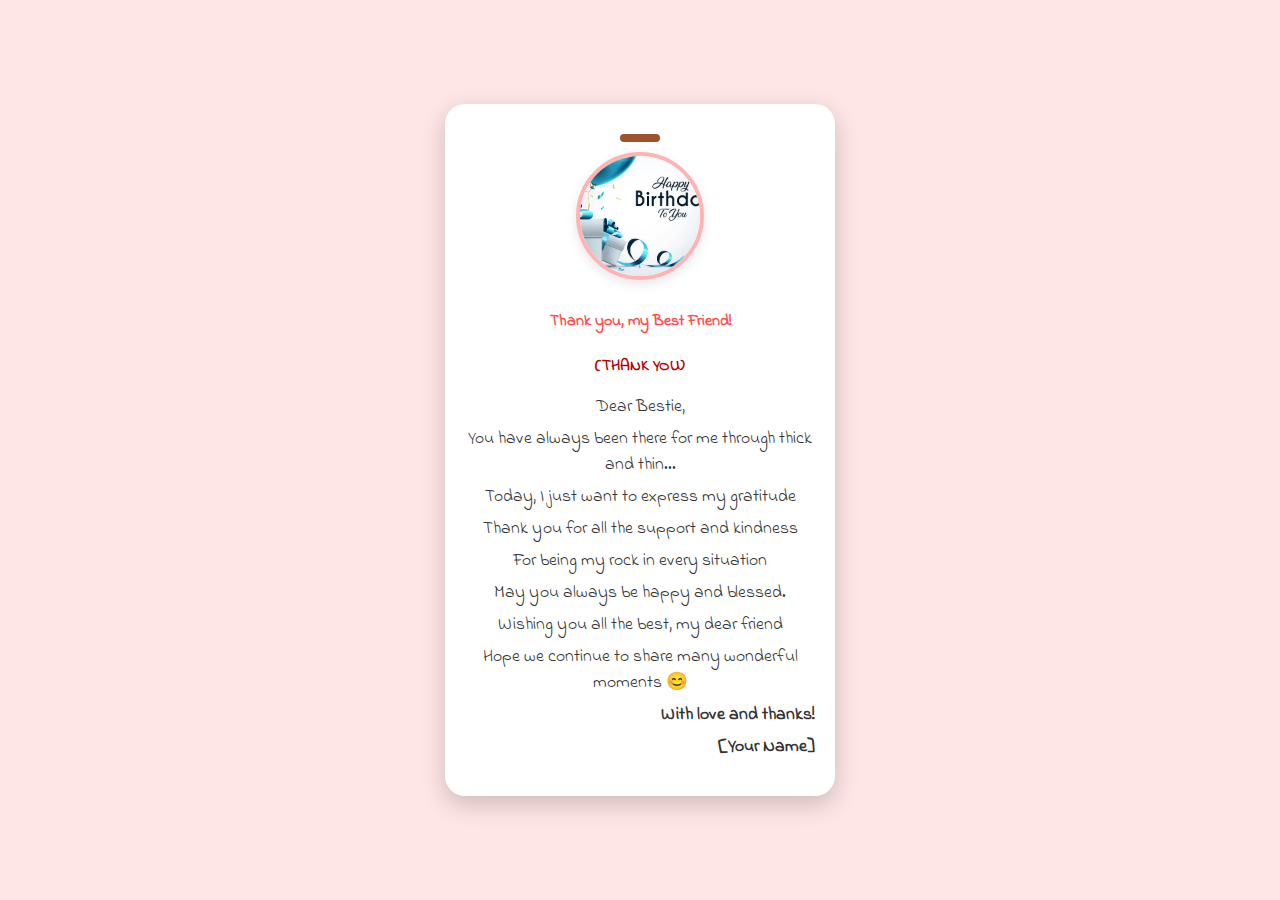
<file: index.html>
<!DOCTYPE html>
<html lang="en" >
<head>
  <meta charset="UTF-8">
  <title>Thank You Best Friend ❤️😊</title>
  <link href="https://fonts.googleapis.com/css2?family=Indie+Flower&display=swap" rel="stylesheet">
  <link href="https://fonts.googleapis.com/css2?family=Crimson+Pro" rel="stylesheet">
  <link rel="stylesheet" href="./style.css">
</head>
<body>
<!-- partial:index.partial.html -->
<div class="card">
        <div class="imgBox">
            <div class="bark"></div>
            <img src="./last.webp">
        </div>
        <div class="details">
            <h4 class="color1">Thank you, my Best Friend!</h4>
            <h4 class="color2 margin">(THANK YOU)</h4>
            <p>Dear Bestie,</p>
            <p>You have always been there for me through thick and thin...</p>
            <p>Today, I just want to express my gratitude</p>
            <p>Thank you for all the support and kindness</p>
            <p>For being my rock in every situation</p>
            <p>May you always be happy and blessed.</p>
            <p>Wishing you all the best, my dear friend</p>
            <p>Hope we continue to share many wonderful moments 😊</p>
            <p class="text-right">With love and thanks!</p>
            <p class="text-right">[Your Name]</p>
        </div>
    </div>
<!-- partial -->
  <script src="./script.js"></script>

</body>
</html>
</file>
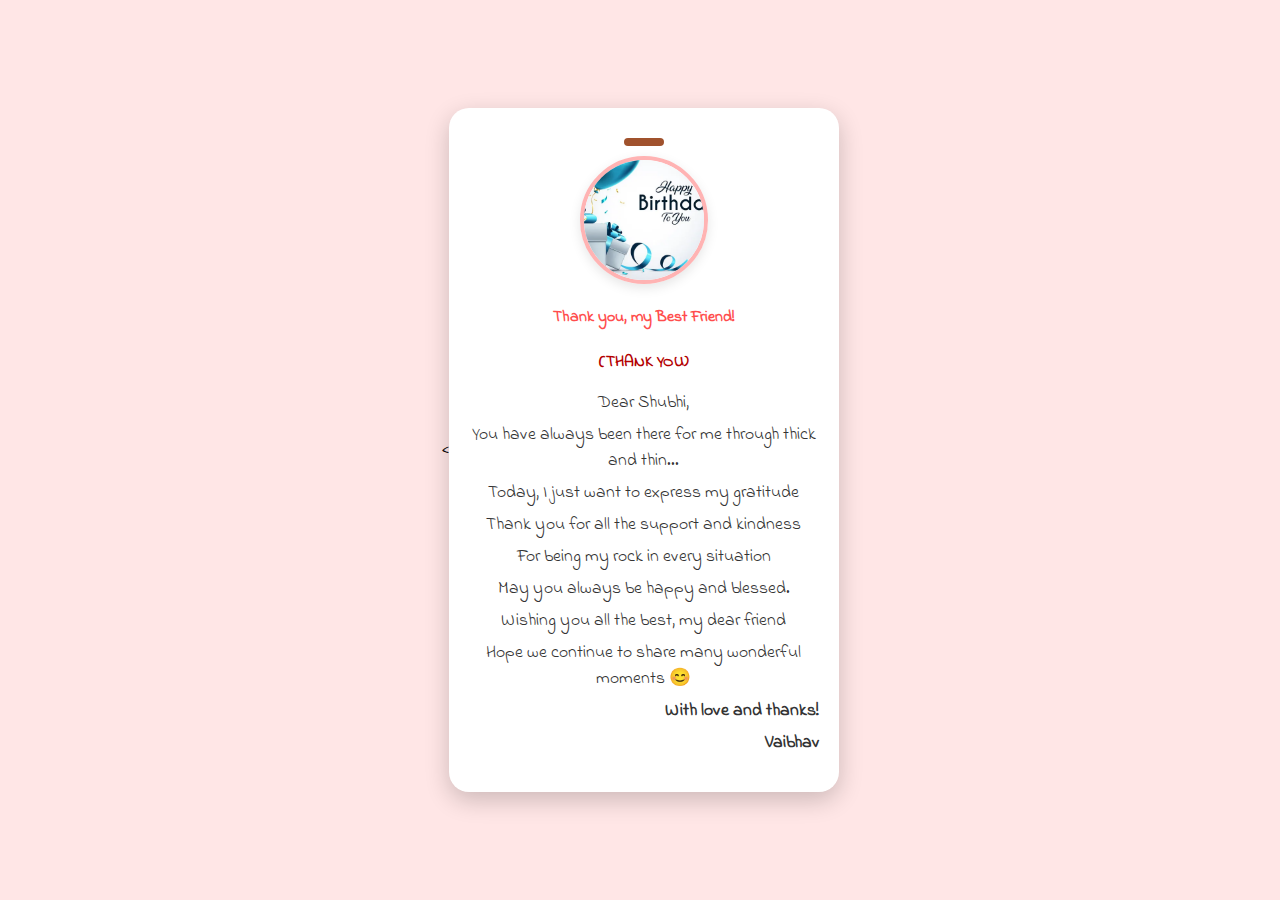
<file: bday.html>
<<!DOCTYPE html>
<html lang="en" >
<head>
  <meta charset="UTF-8">
  <title>Thank You Best Friend ❤️😊</title>
  <link href="https://fonts.googleapis.com/css2?family=Indie+Flower&display=swap" rel="stylesheet">
  <link href="https://fonts.googleapis.com/css2?family=Crimson+Pro" rel="stylesheet">
  <link rel="stylesheet" href="./style.css">
</head>
<body>
<!-- partial:index.partial.html -->
<div class="card">
        <div class="imgBox">
            <div class="bark"></div>
            <img src="./last.webp">
        </div>
        <div class="details">
            <h4 class="color1">Thank you, my Best Friend!</h4>
            <h4 class="color2 margin">(THANK YOU)</h4>
            <p>Dear Shubhi,</p>
            <p>You have always been there for me through thick and thin...</p>
            <p>Today, I just want to express my gratitude</p>
            <p>Thank you for all the support and kindness</p>
            <p>For being my rock in every situation</p>
            <p>May you always be happy and blessed.</p>
            <p>Wishing you all the best, my dear friend</p>
            <p>Hope we continue to share many wonderful moments 😊</p>
            <p class="text-right">With love and thanks!</p>
            <p class="text-right">Vaibhav</p>
        </div>
    </div>
<!-- partial -->
  <script src="./script.js"></script>

</body>
</html>
</file>
<file: style.css>
body {
  background: #ffe6e6;
  font-family: 'Indie Flower', cursive;
  margin: 0;
  padding: 0;
  display: flex;
  justify-content: center;
  align-items: center;
  height: 100vh;
}

.card {
  background: #fff;
  border-radius: 20px;
  box-shadow: 0 8px 24px rgba(0,0,0,0.2);
  width: 350px;
  padding: 30px 20px;
  text-align: center;
  position: relative;
}

.imgBox {
  margin-bottom: 20px;
}

.imgBox img {
  width: 120px;
  height: 120px;
  border-radius: 50%;
  object-fit: cover;
  border: 4px solid #ffb3b3;
  box-shadow: 0 4px 12px rgba(0,0,0,0.1);
}

.bark {
  width: 40px;
  height: 8px;
  background: #a0522d;
  border-radius: 4px;
  margin: 0 auto 10px auto;
}

.details h4.color1 {
  color: #ff4d4d;
  margin-bottom: 8px;
}

.details h4.color2 {
  color: #b30000;
  margin-bottom: 16px;
}

.details .margin {
  margin-bottom: 16px;
}

.details p {
  color: #333;
  margin: 6px 0;
  font-size: 1.1em;
}

.text-right {
  text-align: right;
  font-weight: bold;
  color: #b30000;
  margin-top: 10px;
}
</file>
